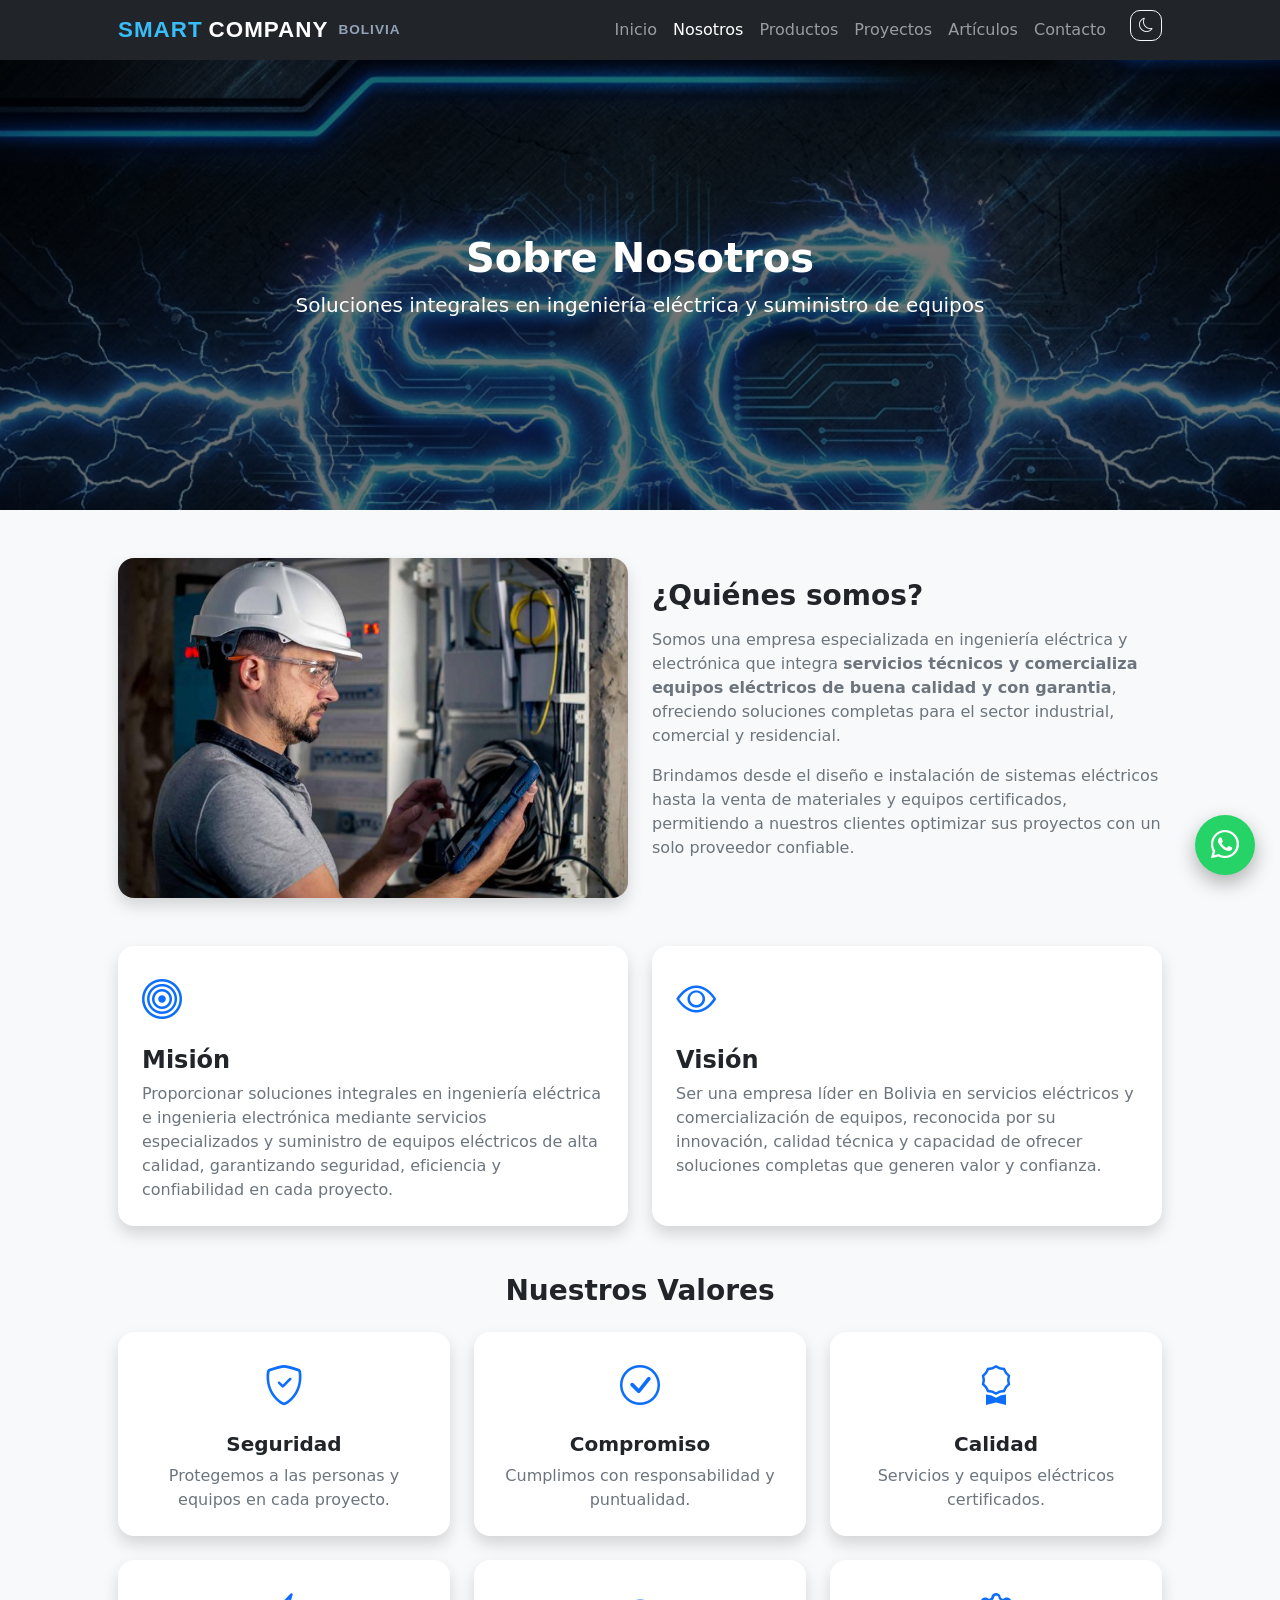
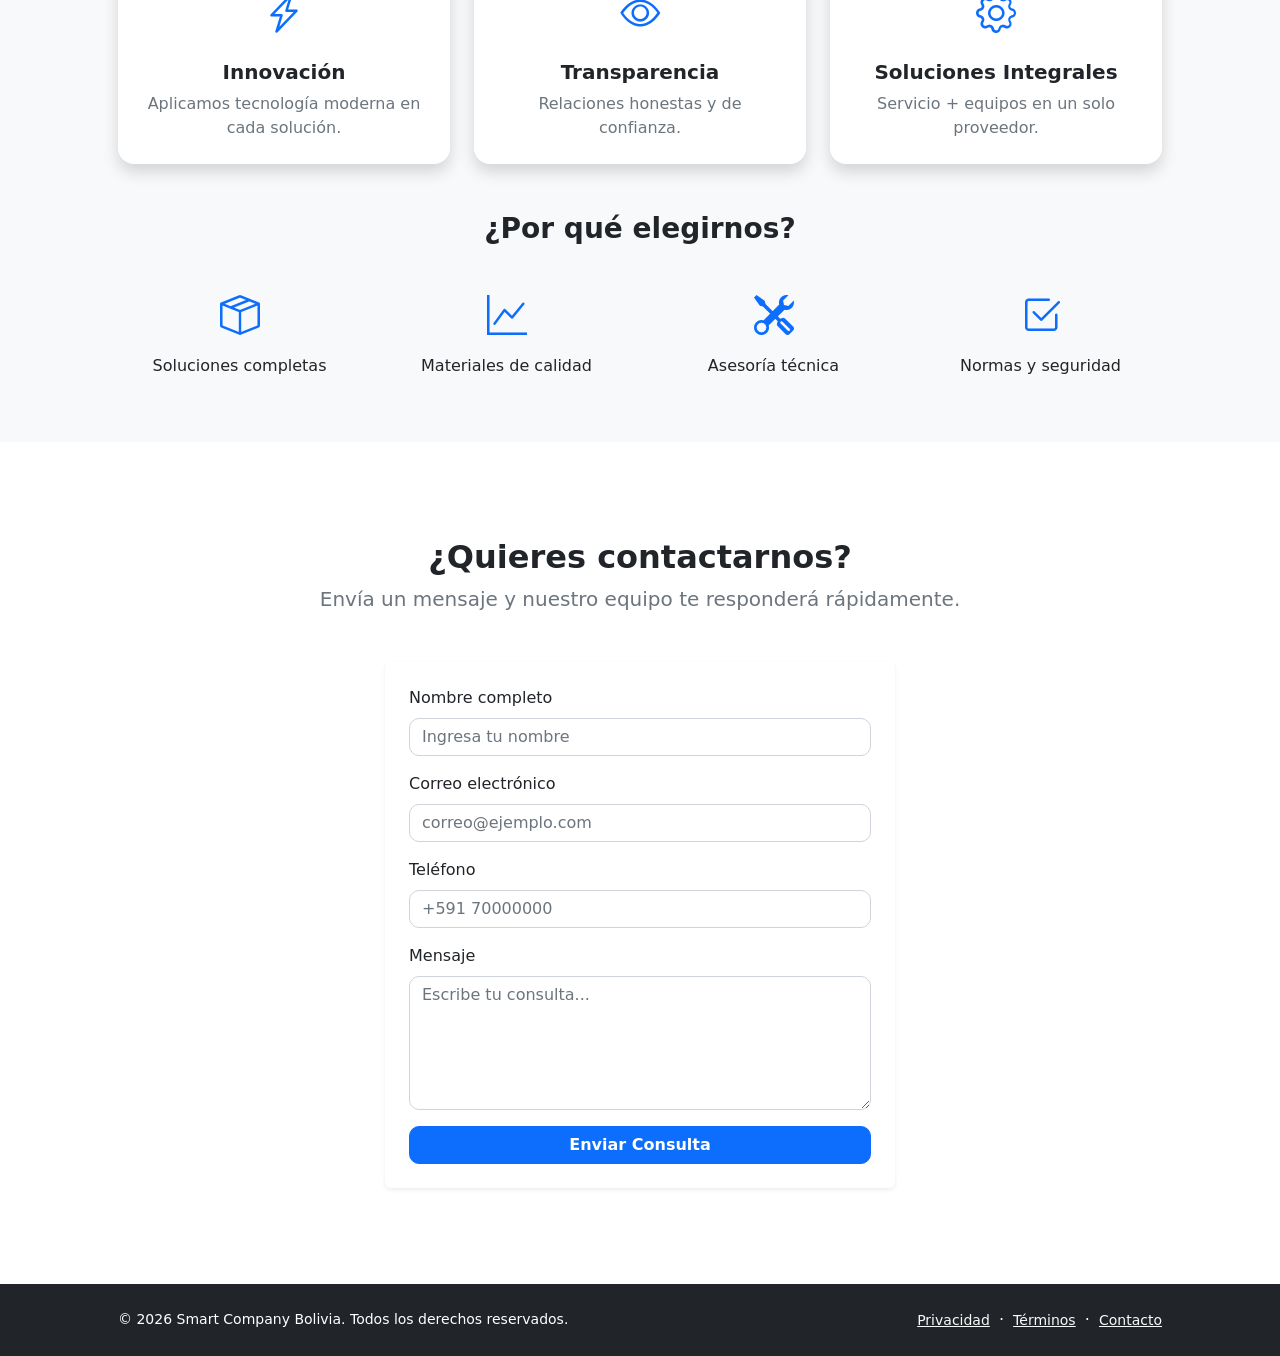
<file: Desktop/SmartCompany/about.html>
<!DOCTYPE html>
<html lang="es">
    <head>
        <meta charset="utf-8" />
        <meta name="viewport" content="width=device-width, initial-scale=1, shrink-to-fit=no" />
        <meta name="description" content="Smart Company Bolivia - Ingeniería eléctrica industrial, automatización y eficiencia energética." />
        <meta name="author" content="Sergio Coca" />
        <title>Nosotros | Smart Company Bolivia</title>

        <!-- Favicon-->
        <link rel="icon" type="image/x-icon" href="assets/img/iconoSC.ico" />
        <!-- Bootstrap icons-->
        <link href="https://cdn.jsdelivr.net/npm/bootstrap-icons@1.5.0/font/bootstrap-icons.css" rel="stylesheet" />
        <!-- Core theme CSS (includes Bootstrap)-->
        <link href="css/styles.css" rel="stylesheet" />
        <!-- AOS Animations CSS -->
        <link href="https://cdn.jsdelivr.net/npm/aos@2.3.4/dist/aos.css" rel="stylesheet">

         <style>
.hero-section {
    position: relative;
    height: 40vh;
    min-height: 450px;
    display: flex;
    align-items: center;
    justify-content: center;
    text-align: center;
    color: white;
    overflow: hidden;
}

.hero-section::before {
    content: "";
    position: absolute;
    inset: 0;
    background: rgba(0, 0, 0, 0.55);
}

.hero-section .container {
    position: relative;
    z-index: 2;
}
</style>
    </head>

    <body class="d-flex flex-column">
        <main class="flex-shrink-0">

            <!-- Navigation-->
            <nav class="navbar navbar-expand-lg navbar-dark bg-dark">
                <div class="container px-5">
                    <a class="navbar-brand modern-logo" href="index.html">
                   <span class="logo-smart">SMART</span>
                   <span class="logo-company">COMPANY</span>
                   <span class="logo-bolivia">BOLIVIA</span>
                     </a>
                    <button class="navbar-toggler" type="button" data-bs-toggle="collapse" data-bs-target="#navbarSupportedContent">
                        <span class="navbar-toggler-icon"></span>
                    </button>
                    <div class="collapse navbar-collapse" id="navbarSupportedContent">
                        <ul class="navbar-nav ms-auto mb-2 mb-lg-0">
                            <li class="nav-item"><a class="nav-link" href="index.html">Inicio</a></li>
                            <li class="nav-item"><a class="nav-link active" href="about.html">Nosotros</a></li>
                            <li class="nav-item"><a class="nav-link" href="products.html">Productos</a></li>
                            <li class="nav-item"><a class="nav-link" href="services.html">Proyectos</a></li>
                            <li class="nav-item"><a class="nav-link" href="blog.html">Artículos</a></li>
                            <li class="nav-item"><a class="nav-link" href="contact.html">Contacto</a></li>

                            <!-- BOTÓN DARK MODE -->
    <li class="nav-item ms-3">
        <button onclick="toggleDarkMode()" class="btn btn-outline-light btn-sm dark-toggle">
            <i class="bi bi-moon"></i>
        </button>
    </li>
                        </ul>
                    </div>
                </div>
            </nav>

            <!-- Header-->
          
<!-- HERO NOSOTROS -->
<section class="hero-section"
         style="background: url('assets/img/sc2.jpg') center center/cover fixed no-repeat;">
    <div class="container" data-aos="fade-up">
         <h1 class="fw-bold">Sobre Nosotros</h1>
        <p class="lead">Soluciones integrales en ingeniería eléctrica y suministro de equipos</p>
    </div>
</section>

<!-- SECCIÓN NOSOTROS -->
<section class="py-5 bg-light" id="nosotros">
    <div class="container px-5">


        <!-- QUIÉNES SOMOS -->
        <div class="row align-items-center mb-5">
            <div class="col-lg-6" data-aos="fade-right">
                <img src="assets/img/ing.jpg" class="img-fluid rounded-4 shadow" alt="Equipo eléctrico">
            </div>

            <div class="col-lg-6" data-aos="fade-left">
                <h3 class="fw-bold mb-3">¿Quiénes somos?</h3>
                <p class="text-muted">
                    Somos una empresa especializada en ingeniería eléctrica y electrónica que integra 
                    <strong>servicios técnicos y comercializa equipos eléctricos de buena calidad y con garantia</strong>, 
                    ofreciendo soluciones completas para el sector industrial, comercial y residencial.
                </p>
                <p class="text-muted">
                    Brindamos desde el diseño e instalación de sistemas eléctricos hasta la venta 
                    de materiales y equipos certificados, permitiendo a nuestros clientes optimizar 
                    sus proyectos con un solo proveedor confiable.
                </p>
            </div>
        </div>

        <!-- MISIÓN - VISIÓN -->
        <div class="row g-4 mb-5">

            <!-- MISIÓN -->
            <div class="col-md-6" data-aos="fade-up">
                <div class="card border-0 shadow h-100 p-4 rounded-4">
                    <div class="text-primary mb-3">
                        <i class="bi bi-bullseye fs-1"></i>
                    </div>
                    <h4 class="fw-bold">Misión</h4>
                    <p class="text-muted mb-0">
                        Proporcionar soluciones integrales en ingeniería eléctrica e ingenieria electrónica mediante servicios 
                        especializados y suministro de equipos eléctricos de alta calidad, garantizando 
                        seguridad, eficiencia y confiabilidad en cada proyecto.
                    </p>
                </div>
            </div>

            <!-- VISIÓN -->
            <div class="col-md-6" data-aos="fade-up" data-aos-delay="100">
                <div class="card border-0 shadow h-100 p-4 rounded-4">
                    <div class="text-primary mb-3">
                        <i class="bi bi-eye fs-1"></i>
                    </div>
                    <h4 class="fw-bold">Visión</h4>
                    <p class="text-muted mb-0">
                        Ser una empresa líder en Bolivia en servicios eléctricos y comercialización 
                        de equipos, reconocida por su innovación, calidad técnica y capacidad de 
                        ofrecer soluciones completas que generen valor y confianza.
                    </p>
                </div>
            </div>

        </div>

        <!-- VALORES -->
        <div class="text-center mb-4" data-aos="fade-up">
            <h3 class="fw-bold">Nuestros Valores</h3>
        </div>

        <div class="row g-4">

            <div class="col-md-4" data-aos="zoom-in">
                <div class="card border-0 shadow p-4 text-center h-100 rounded-4">
                    <i class="bi bi-shield-check fs-1 text-primary mb-3"></i>
                    <h5 class="fw-bold">Seguridad</h5>
                    <p class="text-muted mb-0">Protegemos a las personas y equipos en cada proyecto.</p>
                </div>
            </div>

            <div class="col-md-4" data-aos="zoom-in" data-aos-delay="100">
                <div class="card border-0 shadow p-4 text-center h-100 rounded-4">
                    <i class="bi bi-check-circle fs-1 text-primary mb-3"></i>
                    <h5 class="fw-bold">Compromiso</h5>
                    <p class="text-muted mb-0">Cumplimos con responsabilidad y puntualidad.</p>
                </div>
            </div>

            <div class="col-md-4" data-aos="zoom-in" data-aos-delay="200">
                <div class="card border-0 shadow p-4 text-center h-100 rounded-4">
                    <i class="bi bi-award fs-1 text-primary mb-3"></i>
                    <h5 class="fw-bold">Calidad</h5>
                    <p class="text-muted mb-0">Servicios y equipos eléctricos certificados.</p>
                </div>
            </div>

            <div class="col-md-4" data-aos="zoom-in">
                <div class="card border-0 shadow p-4 text-center h-100 rounded-4">
                    <i class="bi bi-lightning-charge fs-1 text-primary mb-3"></i>
                    <h5 class="fw-bold">Innovación</h5>
                    <p class="text-muted mb-0">Aplicamos tecnología moderna en cada solución.</p>
                </div>
            </div>

            <div class="col-md-4" data-aos="zoom-in" data-aos-delay="100">
                <div class="card border-0 shadow p-4 text-center h-100 rounded-4">
                    <i class="bi bi-eye fs-1 text-primary mb-3"></i>
                    <h5 class="fw-bold">Transparencia</h5>
                    <p class="text-muted mb-0">Relaciones honestas y de confianza.</p>
                </div>
            </div>

            <div class="col-md-4" data-aos="zoom-in" data-aos-delay="200">
                <div class="card border-0 shadow p-4 text-center h-100 rounded-4">
                    <i class="bi bi-gear fs-1 text-primary mb-3"></i>
                    <h5 class="fw-bold">Soluciones Integrales</h5>
                    <p class="text-muted mb-0">Servicio + equipos en un solo proveedor.</p>
                </div>
            </div>

        </div>

        <!-- POR QUÉ ELEGIRNOS -->
        <div class="mt-5 text-center" data-aos="fade-up">
            <h3 class="fw-bold mb-4">¿Por qué elegirnos?</h3>
        </div>

        <div class="row text-center g-4">

            <div class="col-md-3" data-aos="fade-up">
                <div class="p-3">
                    <i class="bi bi-box-seam fs-1 text-primary"></i>
                    <p class="mt-2 mb-0">Soluciones completas</p>
                </div>
            </div>

            <div class="col-md-3" data-aos="fade-up" data-aos-delay="100">
                <div class="p-3">
                    <i class="bi bi-graph-up fs-1 text-primary"></i>
                    <p class="mt-2 mb-0">Materiales de calidad</p>
                </div>
            </div>

            <div class="col-md-3" data-aos="fade-up" data-aos-delay="200">
                <div class="p-3">
                    <i class="bi bi-tools fs-1 text-primary"></i>
                    <p class="mt-2 mb-0">Asesoría técnica</p>
                </div>
            </div>

            <div class="col-md-3" data-aos="fade-up" data-aos-delay="300">
                <div class="p-3">
                    <i class="bi bi-check2-square fs-1 text-primary"></i>
                    <p class="mt-2 mb-0">Normas y seguridad</p>
                </div>
            </div>

        </div>

    </div>
</section>

<!-- Formulario de Contacto -->
<section class="py-5 bg-ligth">
    <div class="container px-5 my-5">
        <div class="text-center mb-5" data-aos="fade-up">
            <h2 class="fw-bolder">¿Quieres contactarnos?</h2>
            <p class="lead text-muted mb-0">
                Envía un mensaje y nuestro equipo te responderá rápidamente.
            </p>
        </div>
        <div class="row justify-content-center">
            <div class="col-lg-6" data-aos="fade-up" data-aos-delay="150">

                <form action="enviar.php" method="POST" class="p-4 rounded shadow-sm">

    <div class="mb-3">
        <label class="form-label">Nombre completo</label>
        <input type="text" name="nombre" class="form-control" placeholder="Ingresa tu nombre" required>
    </div>

    <div class="mb-3">
        <label class="form-label">Correo electrónico</label>
        <input type="email" name="email" class="form-control" placeholder="correo@ejemplo.com" required>
    </div>

    <div class="mb-3">
        <label class="form-label">Teléfono</label>
        <input type="tel" name="telefono" class="form-control" placeholder="+591 70000000">
    </div>

    <div class="mb-3">
        <label class="form-label">Mensaje</label>
        <textarea name="mensaje" rows="5" class="form-control" placeholder="Escribe tu consulta..." required></textarea>
    </div>

    <button type="submit" class="btn btn-primary w-100 fw-bold">
        Enviar Consulta
    </button>

</form>

            </div>
        </div>
    </div>
</section>
            

        </main>

         <!-- Footer-->
        <footer class="bg-dark py-4 mt-auto">
    <div class="container px-5">
        <div class="row align-items-center justify-content-between flex-column flex-sm-row">
            <div class="col-auto">
                <div class="small m-0 text-white">
                    © 2026 Smart Company Bolivia. Todos los derechos reservados.
                </div>
            </div>
            <div class="col-auto">
                <a class="link-light small" href="#">Privacidad</a>
                <span class="text-white mx-1">&middot;</span>
                <a class="link-light small" href="#">Términos</a>
                <span class="text-white mx-1">&middot;</span>
                <a class="link-light small" href="contact.html">Contacto</a>
            </div>
        </div>
    </div>
</footer>

        <!-- Bootstrap core JS-->
        <script src="https://cdn.jsdelivr.net/npm/bootstrap@5.2.3/dist/js/bootstrap.bundle.min.js"></script>
        <!-- Core theme JS-->
        <script src="js/scripts.js"></script>
        <!-- AOS Animations JS -->
        <script src="https://cdn.jsdelivr.net/npm/aos@2.3.4/dist/aos.js"></script>
        <script>
        AOS.init({
        duration: 800,
        once: true
        });
      </script>

      <!-- BOTÓN FLOTANTE WHATSAPP -->
<a href="https://wa.me/59170000000?text=Hola%20Smart%20Company%20Bolivia,%20quisiera%20información."
   class="whatsapp-float"
   target="_blank">
   <i class="bi bi-whatsapp"></i>
</a>

<style>
.whatsapp-float {
    position: fixed;
    width: 60px;
    height: 60px;
    bottom: 25px;
    right: 25px;
    background-color: #25D366;
    color: #FFF;
    border-radius: 50%;
    text-align: center;
    font-size: 28px;
    box-shadow: 0 8px 20px rgba(0,0,0,0.3);
    z-index: 1000;
    display: flex;
    align-items: center;
    justify-content: center;
    transition: all 0.3s ease;
    animation: pulse 2s infinite;
}

.whatsapp-float:hover {
    transform: scale(1.1);
    box-shadow: 0 12px 25px rgba(0,0,0,0.4);
    color: white;
}

@keyframes pulse {
    0% { box-shadow: 0 0 0 0 rgba(37,211,102, 0.7); }
    70% { box-shadow: 0 0 0 15px rgba(37,211,102, 0); }
    100% { box-shadow: 0 0 0 0 rgba(37,211,102, 0); }
}
</style>
<script>
function toggleDarkMode() {
    document.body.classList.toggle("dark-mode");

    // Guardar preferencia
    if(document.body.classList.contains("dark-mode")){
        localStorage.setItem("theme", "dark");
    } else {
        localStorage.setItem("theme", "light");
    }
}

// Mantener modo al recargar
window.onload = function() {
    if(localStorage.getItem("theme") === "dark"){
        document.body.classList.add("dark-mode");
    }
}
</script>
    </body>
</html>
</file>
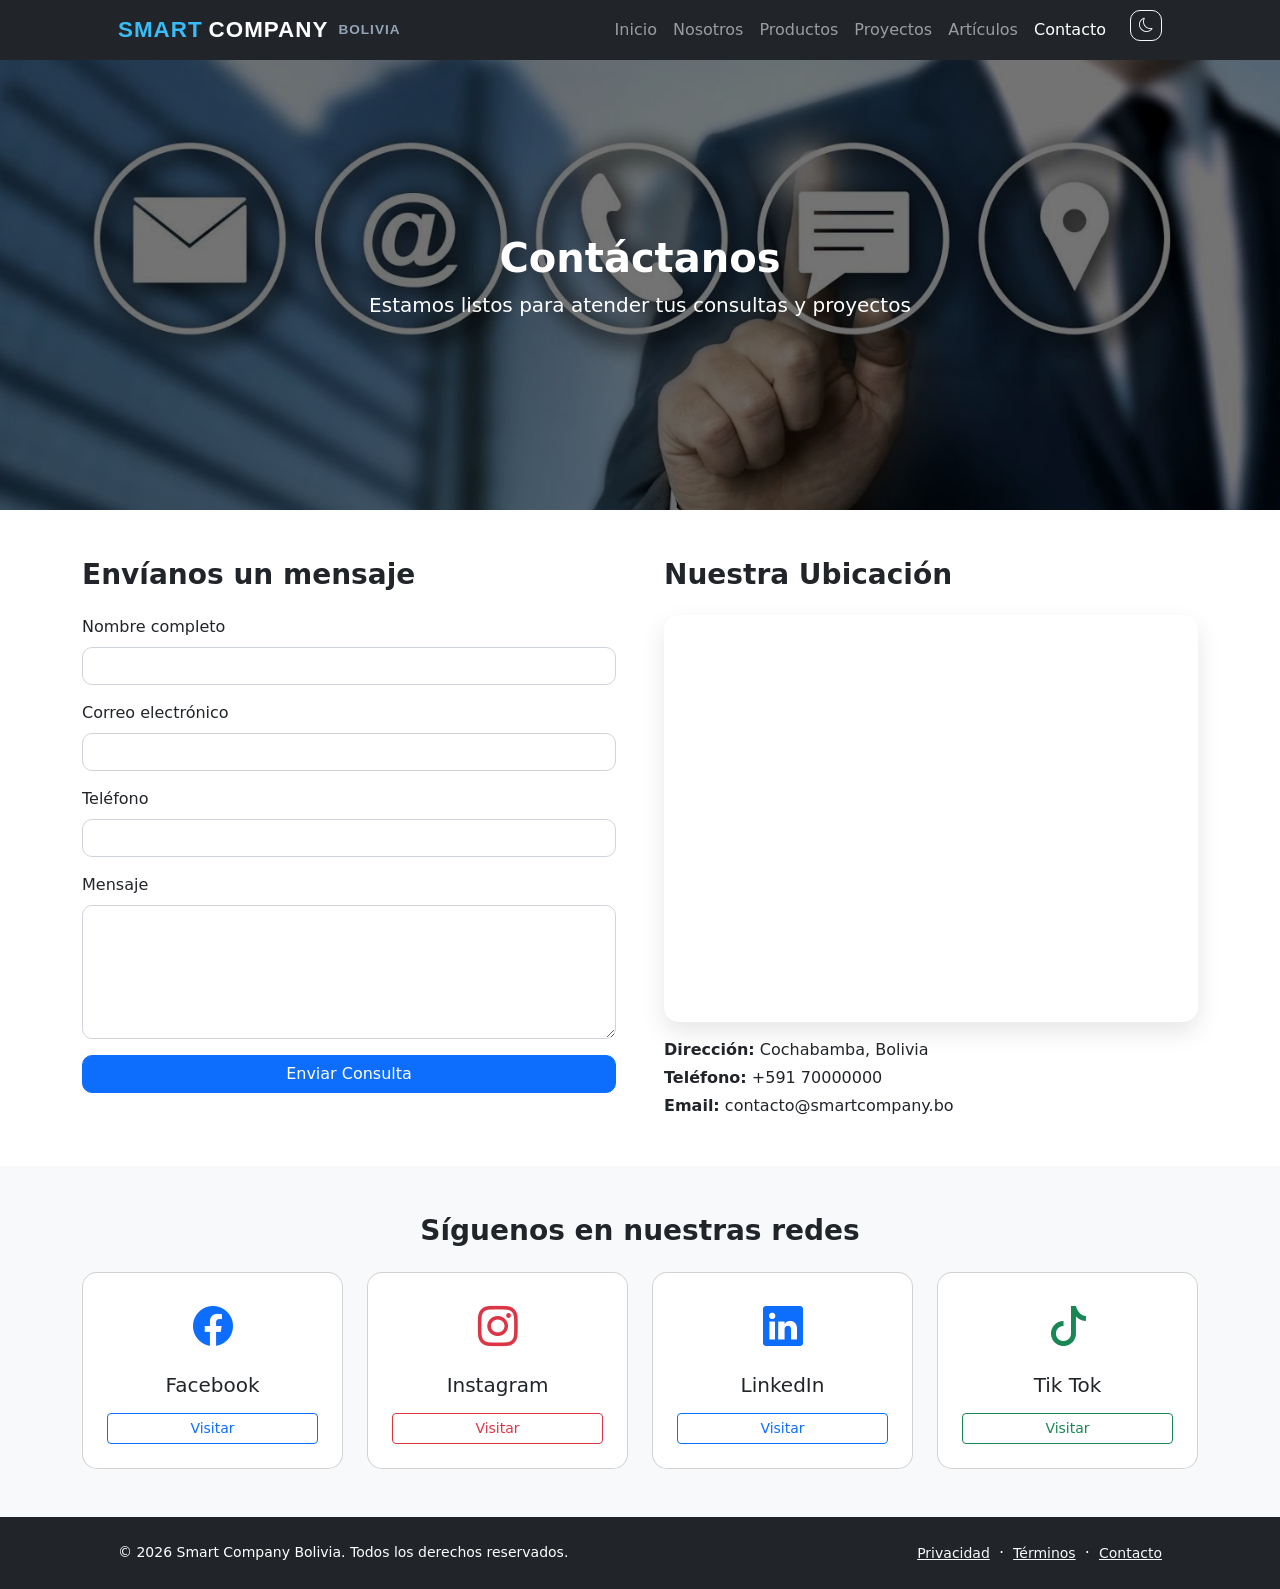
<file: Desktop/SmartCompany/contact.html>
<!DOCTYPE html>
<html lang="es">
<head>
    <meta charset="utf-8" />
    <meta name="viewport" content="width=device-width, initial-scale=1" />
    <title>Contacto | Smart Company Bolivia</title>

    <!-- Favicon -->
    <link rel="icon" type="image/x-icon" href="assets/img/iconoSC.ico" />

    <!-- Bootstrap CSS -->
    <link href="https://cdn.jsdelivr.net/npm/bootstrap@5.3.2/dist/css/bootstrap.min.css" rel="stylesheet">

    <!-- Bootstrap Icons -->
    <link href="https://cdn.jsdelivr.net/npm/bootstrap-icons@1.11.3/font/bootstrap-icons.css" rel="stylesheet">

    <!-- AOS Animations -->
    <link href="https://unpkg.com/aos@2.3.4/dist/aos.css" rel="stylesheet">

    <link href="css/styles.css" rel="stylesheet" />

    <style>
.hero-section {
    position: relative;
    height: 40vh;           /* Altura uniforme */
    min-height: 450px;      /* Altura mínima */
    display: flex;
    align-items: center;
    justify-content: center;
    text-align: center;
    color: white;
    overflow: hidden;
}

.hero-section::before {
    content: "";
    position: absolute;
    inset: 0;
    background: rgba(0, 0, 0, 0.55);
}

.hero-section .container {
    position: relative;
    z-index: 2;
}
</style>
</head>

<body class="d-flex flex-column">
<main class="flex-shrink-0">
         <!-- Navigation-->
<nav class="navbar navbar-expand-lg navbar-dark bg-dark">
    <div class="container px-5">
        
        <a class="navbar-brand modern-logo" href="index.html">
            <span class="logo-smart">SMART</span>
            <span class="logo-company">COMPANY</span>
            <span class="logo-bolivia">BOLIVIA</span>
        </a>

        <button class="navbar-toggler" 
                type="button" 
                data-bs-toggle="collapse" 
                data-bs-target="#navbarSupportedContent" 
                aria-controls="navbarSupportedContent" 
                aria-expanded="false" 
                aria-label="Toggle navigation">
            <span class="navbar-toggler-icon"></span>
        </button>

        <div class="collapse navbar-collapse" id="navbarSupportedContent">
            <ul class="navbar-nav ms-auto mb-2 mb-lg-0">
                <li class="nav-item">
                    <a class="nav-link" href="index.html">Inicio</a>
                </li>
                <li class="nav-item">
                    <a class="nav-link" href="about.html">Nosotros</a>
                </li>
                <li class="nav-item">
                    <a class="nav-link" href="products.html">Productos</a>
                </li>
                <li class="nav-item">
                    <a class="nav-link" href="services.html">Proyectos</a>
                </li>
                <li class="nav-item">
                    <a class="nav-link" href="blog.html">Artículos</a>
                </li>
                <li class="nav-item">
                    <a class="nav-link active" href="contact.html">Contacto</a>
                </li>
                <!-- BOTÓN DARK MODE -->
    <li class="nav-item ms-3">
        <button onclick="toggleDarkMode()" class="btn btn-outline-light btn-sm dark-toggle">
            <i class="bi bi-moon"></i>
        </button>
    </li>
            </ul>
        </div>

    </div>
</nav>
<!-- HERO -->
<section class="hero-section" 
         style="background: url('assets/img/contacto.jpg') center center/cover no-repeat;">
    <div class="container" data-aos="fade-up">
        <h1 class="fw-bold">Contáctanos</h1>
        <p class="lead">Estamos listos para atender tus consultas y proyectos</p>
    </div>
</section>
<!-- CONTENIDO -->
<section class="py-5">
    <div class="container">

        <div class="row g-5">

            <!-- FORMULARIO -->
            <div class="col-lg-6" data-aos="fade-right">
                <h3 class="fw-bold mb-4">Envíanos un mensaje</h3>

                <form action="enviar.php" method="POST">

                    <div class="mb-3">
                        <label class="form-label">Nombre completo</label>
                        <input type="text" name="nombre" class="form-control" required>
                    </div>

                    <div class="mb-3">
                        <label class="form-label">Correo electrónico</label>
                        <input type="email" name="email" class="form-control" required>
                    </div>

                    <div class="mb-3">
                        <label class="form-label">Teléfono</label>
                        <input type="tel" name="telefono" class="form-control">
                    </div>

                    <div class="mb-3">
                        <label class="form-label">Mensaje</label>
                        <textarea name="mensaje" rows="5" class="form-control" required></textarea>
                    </div>

                    <button type="submit" class="btn btn-primary w-100">
                        Enviar Consulta
                    </button>

                </form>
            </div>

            <!-- MAPA -->
            <div class="col-lg-6" data-aos="fade-left">
                <h3 class="fw-bold mb-4">Nuestra Ubicación</h3>

                <div class="map-container">
                    <iframe 
                        src="https://www.google.com/maps/embed?pb=!1m18!1m12!1m3!1d951.7907396971748!2d-66.1794404778858!3d-17.40396549327233!2m3!1f0!2f0!3f0!3m2!1i1024!2i768!4f13.1!3m3!1m2!1s0x93e3732a2b1ccd55%3A0x8df86fd09bc6bd57!2sFrial%20R%26R!5e0!3m2!1ses-419!2sbo!4v1775177887242!5m2!1ses-419!2sbo"
                        width="100%" 
                        height="400" 
                        style="border:0;" 
                        allowfullscreen="" 
                        loading="lazy">
                    </iframe>
                </div>

                <div class="mt-3">
                    <p class="mb-1"><strong>Dirección:</strong> Cochabamba, Bolivia</p>
                    <p class="mb-1"><strong>Teléfono:</strong> +591 70000000</p>
                    <p class="mb-0"><strong>Email:</strong> contacto@smartcompany.bo</p>
                </div>
            </div>

        </div>
    </div>
</section>

<!-- REDES SOCIALES -->
<section class="py-5 bg-light" id="nosotros">
    <div class="container text-center">
        <h3 class="fw-bold mb-4" data-aos="fade-up">Síguenos en nuestras redes</h3>

        <div class="row justify-content-center g-4">

            <div class="col-md-3" data-aos="zoom-in">
                <div class="card social-card p-4">
                    <i class="bi bi-facebook fs-1 text-primary"></i>
                    <h5 class="mt-3">Facebook</h5>
                    <a href="https://www.facebook.com/profile.php?id=61582420240080" class="btn btn-outline-primary btn-sm mt-2">Visitar</a>
                </div>
            </div>

            <div class="col-md-3" data-aos="zoom-in" data-aos-delay="100">
                <div class="card social-card p-4">
                    <i class="bi bi-instagram fs-1 text-danger"></i>
                    <h5 class="mt-3">Instagram</h5>
                    <a href="https://www.instagram.com/smart.company.electric/" class="btn btn-outline-danger btn-sm mt-2">Visitar</a>
                </div>
            </div>

            <div class="col-md-3" data-aos="zoom-in" data-aos-delay="200">
                <div class="card social-card p-4">
                    <i class="bi bi-linkedin fs-1 text-primary"></i>
                    <h5 class="mt-3">LinkedIn</h5>
                    <a href="#" class="btn btn-outline-primary btn-sm mt-2">Visitar</a>
                </div>
            </div>

            <div class="col-md-3" data-aos="zoom-in" data-aos-delay="300">
                <div class="card social-card p-4">
                    <i class="bi bi-tiktok fs-1 text-success"></i>
                    <h5 class="mt-3">Tik Tok</h5>
                    <a href="#" class="btn btn-outline-success btn-sm mt-2">Visitar</a>
                </div>
            </div>

        </div>
    </div>
</section>

 <!-- Footer-->
        <footer class="bg-dark py-4 mt-auto">
    <div class="container px-5">
        <div class="row align-items-center justify-content-between flex-column flex-sm-row">
            <div class="col-auto">
                <div class="small m-0 text-white">
                    © 2026 Smart Company Bolivia. Todos los derechos reservados.
                </div>
            </div>
            <div class="col-auto">
                <a class="link-light small" href="#">Privacidad</a>
                <span class="text-white mx-1">&middot;</span>
                <a class="link-light small" href="#">Términos</a>
                <span class="text-white mx-1">&middot;</span>
                <a class="link-light small" href="contact.html">Contacto</a>
            </div>
        </div>
    </div>
</footer>

<!-- Bootstrap JS -->
<script src="https://cdn.jsdelivr.net/npm/bootstrap@5.3.2/dist/js/bootstrap.bundle.min.js"></script>

<!-- AOS Animations -->
<script src="https://unpkg.com/aos@2.3.4/dist/aos.js"></script>
<script>
    AOS.init({
        duration: 1000,
        once: true
    });
</script>
<script>
function toggleDarkMode() {
    document.body.classList.toggle("dark-mode");

    // Guardar preferencia
    if(document.body.classList.contains("dark-mode")){
        localStorage.setItem("theme", "dark");
    } else {
        localStorage.setItem("theme", "light");
    }
}

// Mantener modo al recargar
window.onload = function() {
    if(localStorage.getItem("theme") === "dark"){
        document.body.classList.add("dark-mode");
    }
}
</script>
</body>
</html>
</file>
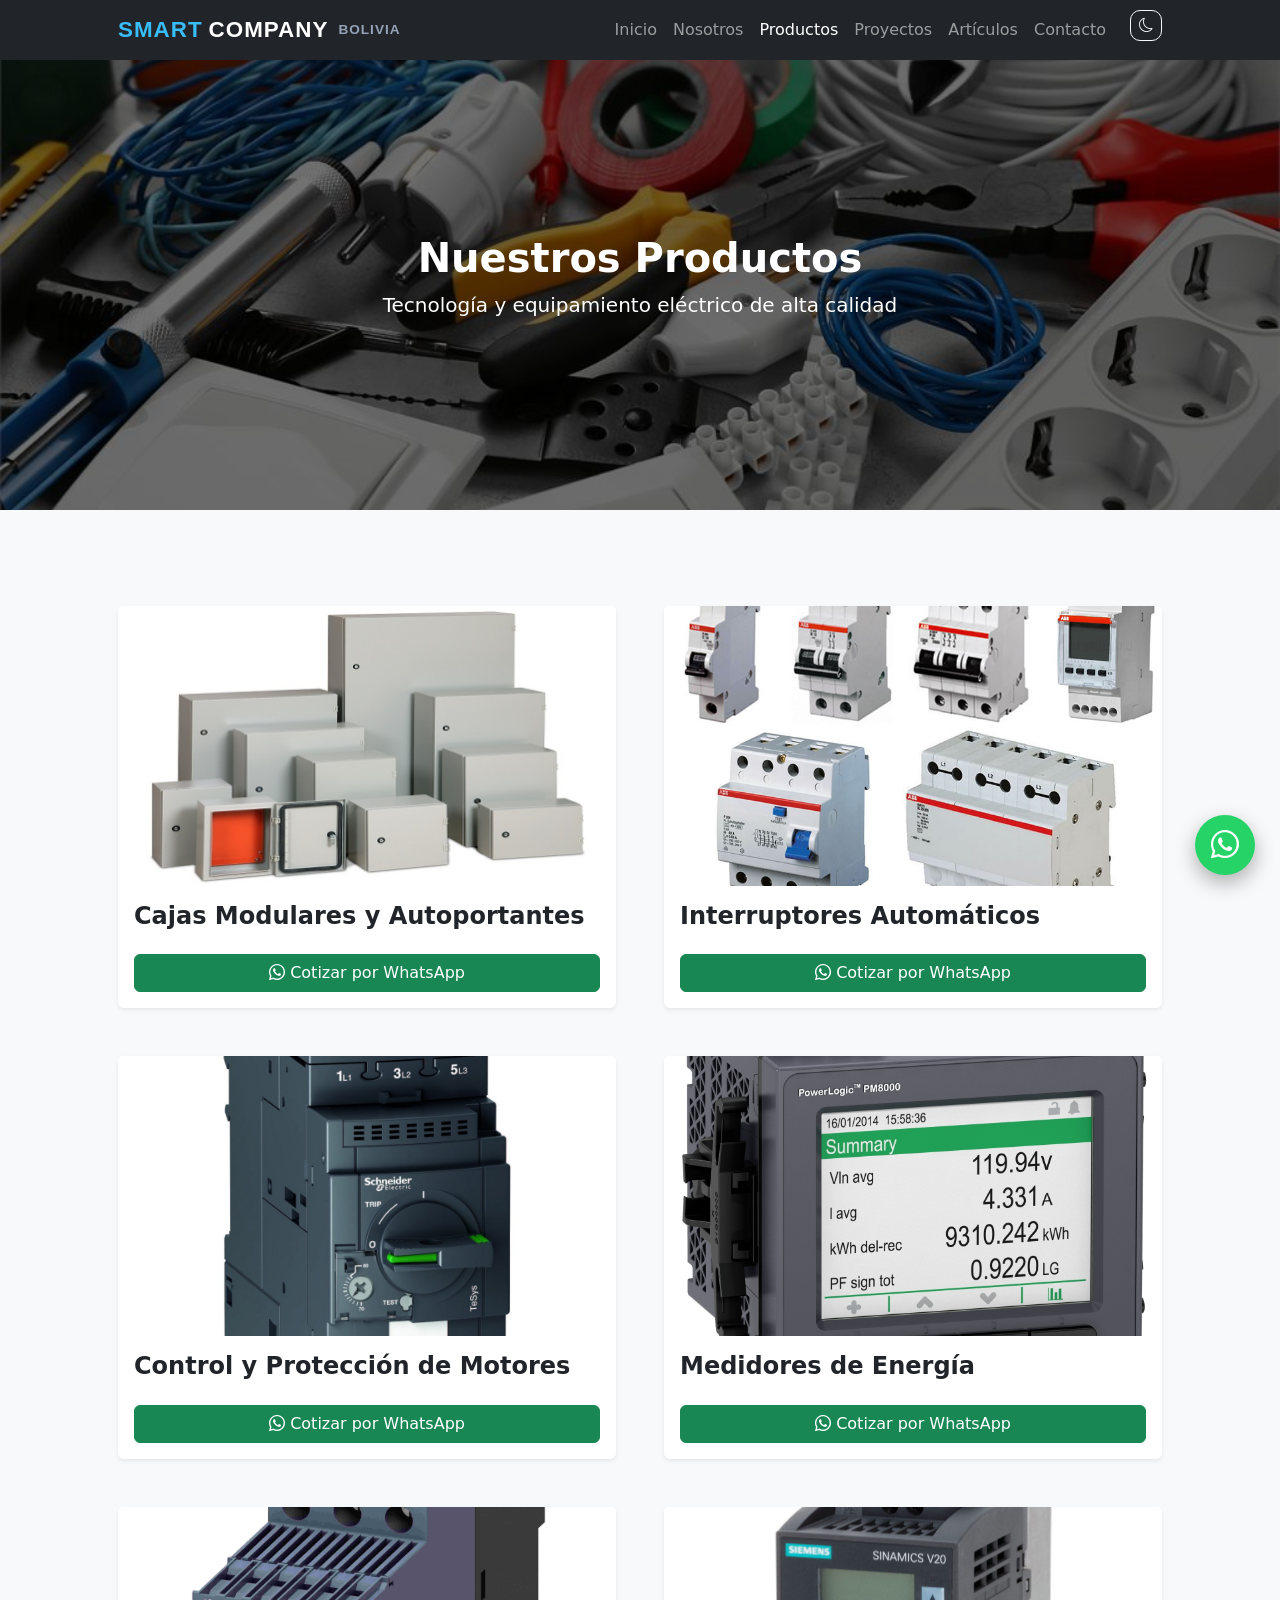
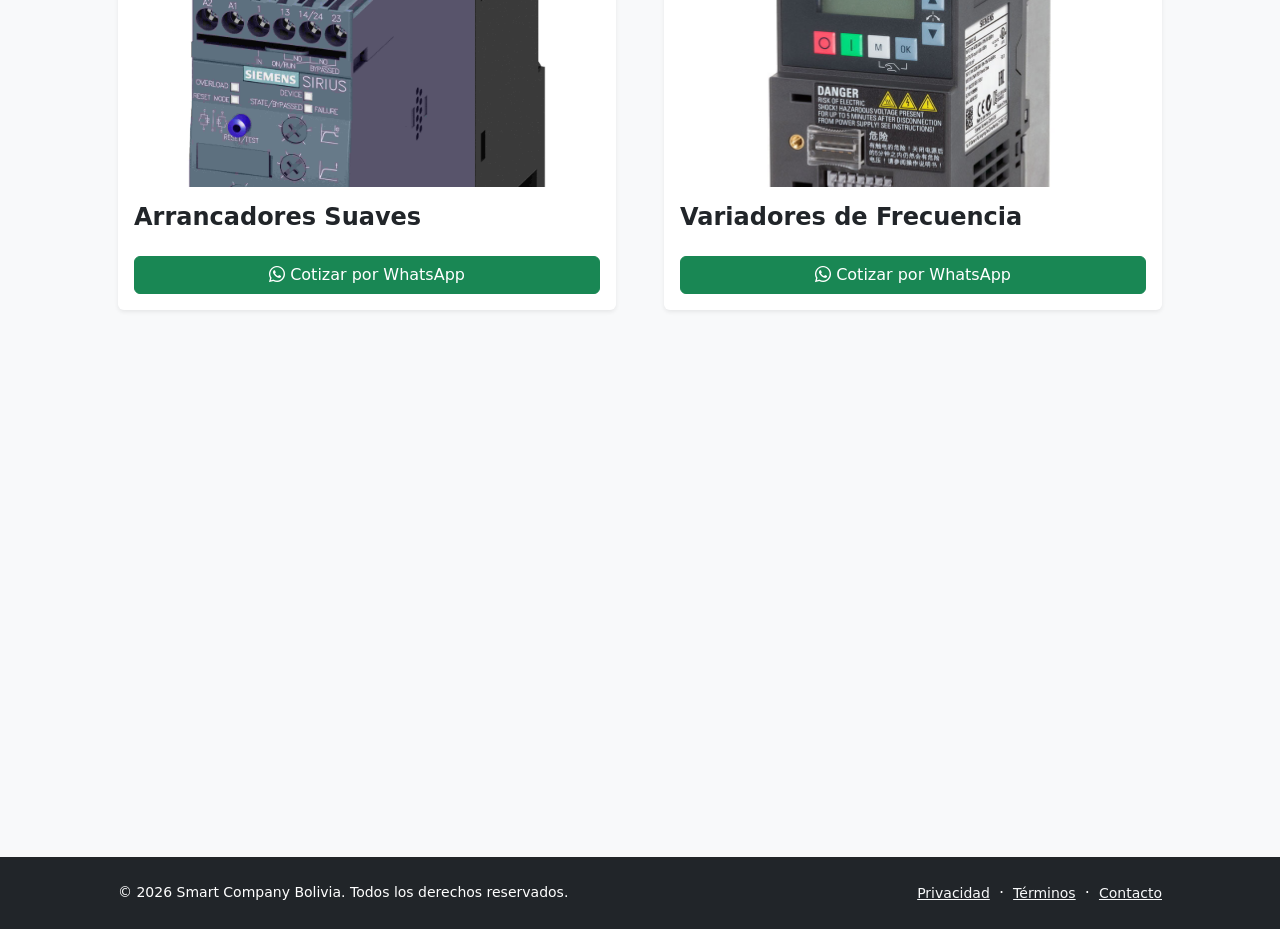
<file: Desktop/SmartCompany/products.html>
<!DOCTYPE html>
<html lang="es">
<head>
    <meta charset="utf-8" />
    <meta name="viewport" content="width=device-width, initial-scale=1" />
    <meta name="description" content="Smart Company Bolivia ofrece soluciones y productos eléctricos industriales con altos estándares de seguridad y eficiencia." />
    <meta name="author" content="Smart Company Bolivia" />
    <title>Productos | Smart Company Bolivia</title>

    <!-- Favicon-->
    <link rel="icon" type="image/x-icon" href="assets/img/iconoSC.ico" />

    <!-- Bootstrap icons-->
    <link href="https://cdn.jsdelivr.net/npm/bootstrap-icons@1.5.0/font/bootstrap-icons.css" rel="stylesheet" />

    <!-- Core theme CSS -->
    <link href="css/styles.css" rel="stylesheet" />

    <!-- AOS Animations -->
    <link href="https://cdn.jsdelivr.net/npm/aos@2.3.4/dist/aos.css" rel="stylesheet">
    <style>
.hero-section {
    position: relative;
    height: 40vh;
    min-height: 450px;
    display: flex;
    align-items: center;
    justify-content: center;
    text-align: center;
    color: white;
    overflow: hidden;
}

.hero-section::before {
    content: "";
    position: absolute;
    inset: 0;
    background: rgba(0, 0, 0, 0.55);
}

.hero-section .container {
    position: relative;
    z-index: 2;
}
</style>
</head>

<body class="d-flex flex-column h-100">
<main class="flex-shrink-0">

<!-- Navigation -->
<nav class="navbar navbar-expand-lg navbar-dark bg-dark">
    <div class="container px-5">
        <a class="navbar-brand modern-logo" href="index.html">
                   <span class="logo-smart">SMART</span>
                   <span class="logo-company">COMPANY</span>
                   <span class="logo-bolivia">BOLIVIA</span>
                     </a>
        <button class="navbar-toggler" type="button" data-bs-toggle="collapse"
            data-bs-target="#navbarSupportedContent">
            <span class="navbar-toggler-icon"></span>
        </button>

        <div class="collapse navbar-collapse" id="navbarSupportedContent">
          <ul class="navbar-nav ms-auto mb-2 mb-lg-0">
            <li class="nav-item"><a class="nav-link" href="index.html">Inicio</a></li>
            <li class="nav-item"><a class="nav-link" href="about.html">Nosotros</a></li>
            <li class="nav-item"><a class="nav-link active" href="products.html">Productos</a></li>
            <li class="nav-item"><a class="nav-link" href="services.html">Proyectos</a></li>
            <li class="nav-item"><a class="nav-link" href="blog.html">Artículos</a></li>
            <li class="nav-item"><a class="nav-link" href="contact.html">Contacto</a></li>

                                    <!-- BOTÓN DARK MODE -->
    <li class="nav-item ms-3">
        <button onclick="toggleDarkMode()" class="btn btn-outline-light btn-sm dark-toggle">
            <i class="bi bi-moon"></i>
        </button>
    </li>
        </ul>
       </div>
     </div>
</nav>

<!-- HERO PRODUCTOS -->
<section class="hero-section"
         style="background: url('assets/img/productos.jpg') center center/cover no-repeat;">
    <div class="container" data-aos="fade-up">
        <h1 class="fw-bold">Nuestros Productos</h1>
        <p class="lead">Tecnología y equipamiento eléctrico de alta calidad</p>
    </div>
</section>

<!-- PRODUCTOS -->
<section class="py-5 bg-light" id="productos">
    <div class="container px-5 my-5">

        <div class="row gx-5 gy-5">

            <!-- Producto -->
               <div class="col-lg-6" data-aos="fade-up" data-aos-delay="450">
                <div class="card shadow-sm border-0 h-100 product-card">
                    <img class="card-img-top img-fluid" src="assets/img/cajas.png" alt="Cableado estructurado">
                    <div class="card-body">
                        <h4 class="fw-bold">Cajas Modulares y Autoportantes</h4>
                        <a href="https://wa.me/59178494985?text=Hola,%20quiero%20cotizar%20cajas%20modulares"
                        class="btn btn-success mt-3 w-100"  target="_blank">
                        <i class="bi bi-whatsapp"></i> Cotizar por WhatsApp
                        </a>
                    </div>
                </div>
            </div>

            <div class="col-lg-6" data-aos="fade-up" data-aos-delay="150">
                <div class="card shadow-sm border-0 h-100 product-card">
                    <img class="card-img-top img-fluid" src="assets/img/interruptores.jpg" alt="Transformadores eléctricos">
                    <div class="card-body">
                        <h4 class="fw-bold">Interruptores Automáticos</h4>
                        <a href="https://wa.me/59178494985?text=Hola,%20quiero%20cotizar%20interruptores%20automáticos"
                        class="btn btn-success mt-3 w-100"  target="_blank">
                        <i class="bi bi-whatsapp"></i> Cotizar por WhatsApp
                        </a>
                    </div>
                </div>
            </div>

            <div class="col-lg-6" data-aos="fade-up" data-aos-delay="300">
                <div class="card shadow-sm border-0 h-100 product-card">
                    <img class="card-img-top img-fluid" src="assets/img/guardamotor.jpg" alt="Iluminación industrial">
                    <div class="card-body">
                        <h4 class="fw-bold">Control y Protección de Motores</h4>
                        <a href="https://wa.me/59178494985?text=Hola,%20quiero%20cotizar%20protección%20para%20motores"
                        class="btn btn-success mt-3 w-100"  target="_blank">
                        <i class="bi bi-whatsapp"></i> Cotizar por WhatsApp
                        </a>
                    </div>
                </div>
            </div>

        
          
               <div class="col-lg-6" data-aos="fade-up">
                <div class="card shadow-sm border-0 h-100 product-card">
                    <img class="card-img-top img-fluid" src="assets/img/medidor.jpg" alt="Tableros eléctricos industriales">
                    <div class="card-body">
                        <h4 class="fw-bold">Medidores de Energía</h4>
                       <a href="https://wa.me/59178494985?text=Hola,%20quiero%20cotizar%20medidores"
                        class="btn btn-success mt-3 w-100"  target="_blank">
                        <i class="bi bi-whatsapp"></i> Cotizar por WhatsApp
                        </a>
                    </div>
                </div>
            </div>

             <div class="col-lg-6" data-aos="fade-up" data-aos-delay="300">
                <div class="card shadow-sm border-0 h-100 product-card">
                    <img class="card-img-top img-fluid" src="assets/img/SS.jpg" alt="Iluminación industrial">
                    <div class="card-body">
                        <h4 class="fw-bold">Arrancadores Suaves</h4>
                        <a href="https://wa.me/59178494985?text=Hola,%20quiero%20cotizar%20Arrancadores"
                        class="btn btn-success mt-3 w-100"  target="_blank">
                        <i class="bi bi-whatsapp"></i> Cotizar por WhatsApp
                        </a>
                    </div>
                </div>
            </div>

            <div class="col-lg-6" data-aos="fade-up" data-aos-delay="450">
                <div class="card shadow-sm border-0 h-100 product-card">
                    <img class="card-img-top img-fluid" src="assets/img/variador.jpg" alt="Cableado estructurado">
                    <div class="card-body">
                        <h4 class="fw-bold">Variadores de Frecuencia</h4>
                       <a href="https://wa.me/59178494985?text=Hola,%20quiero%20cotizar%20variadores"
                        class="btn btn-success mt-3 w-100"  target="_blank">
                        <i class="bi bi-whatsapp"></i> Cotizar por WhatsApp
                        </a>
                    </div>
                </div>
            </div>

            <div class="col-lg-6" data-aos="fade-up" data-aos-delay="450">
                <div class="card shadow-sm border-0 h-100 product-card">
                    <img class="card-img-top img-fluid" src="assets/img/cables-electricos.jpg" alt="Cableado estructurado">
                    <div class="card-body">
                        <h4 class="fw-bold">Cables</h4>
                        <a href="https://wa.me/59178494985?text=Hola,%20quiero%20cotizar%20cables"
                        class="btn btn-success mt-3 w-100"  target="_blank">
                        <i class="bi bi-whatsapp"></i> Cotizar por WhatsApp
                        </a>
                    </div>
                </div>
            </div>

            <div class="col-lg-6" data-aos="fade-up" data-aos-delay="450">
                <div class="card shadow-sm border-0 h-100 product-card">
                    <img class="card-img-top img-fluid" src="assets/img/boroneras.jpg" alt="Cableado estructurado">
                    <div class="card-body">
                        <h4 class="fw-bold">Botoneras y Accesorios</h4>
                        <a href="https://wa.me/59178494985?text=Hola,%20quiero%20cotizar%20accesorios"
                        class="btn btn-success mt-3 w-100"  target="_blank">
                        <i class="bi bi-whatsapp"></i> Cotizar por WhatsApp
                        </a>
                    </div>
                </div>
            </div>

        </div>
        
    </div>
</section>

</main>

 <!-- Footer-->
        <footer class="bg-dark py-4 mt-auto">
    <div class="container px-5">
        <div class="row align-items-center justify-content-between flex-column flex-sm-row">
            <div class="col-auto">
                <div class="small m-0 text-white">
                    © 2026 Smart Company Bolivia. Todos los derechos reservados.
                </div>
            </div>
            <div class="col-auto">
                <a class="link-light small" href="#">Privacidad</a>
                <span class="text-white mx-1">&middot;</span>
                <a class="link-light small" href="#">Términos</a>
                <span class="text-white mx-1">&middot;</span>
                <a class="link-light small" href="contact.html">Contacto</a>
            </div>
        </div>
    </div>
</footer>

<!-- Scripts -->
<script src="https://cdn.jsdelivr.net/npm/bootstrap@5.2.3/dist/js/bootstrap.bundle.min.js"></script>
<script src="js/scripts.js"></script>
<script src="https://cdn.jsdelivr.net/npm/aos@2.3.4/dist/aos.js"></script>
<script>
    AOS.init({
        duration: 800,
        once: true
    });
</script>
<!-- BOTÓN FLOTANTE WHATSAPP -->
<a href="https://wa.me/59170000000?text=Hola%20Smart%20Company%20Bolivia,%20quisiera%20información."
   class="whatsapp-float"
   target="_blank">
   <i class="bi bi-whatsapp"></i>
</a>

<style>
.whatsapp-float {
    position: fixed;
    width: 60px;
    height: 60px;
    bottom: 25px;
    right: 25px;
    background-color: #25D366;
    color: #FFF;
    border-radius: 50%;
    text-align: center;
    font-size: 28px;
    box-shadow: 0 8px 20px rgba(0,0,0,0.3);
    z-index: 1000;
    display: flex;
    align-items: center;
    justify-content: center;
    transition: all 0.3s ease;
    animation: pulse 2s infinite;
}

.whatsapp-float:hover {
    transform: scale(1.1);
    box-shadow: 0 12px 25px rgba(0,0,0,0.4);
    color: white;
}

@keyframes pulse {
    0% { box-shadow: 0 0 0 0 rgba(37,211,102, 0.7); }
    70% { box-shadow: 0 0 0 15px rgba(37,211,102, 0); }
    100% { box-shadow: 0 0 0 0 rgba(37,211,102, 0); }
}
</style>

<script>
function toggleDarkMode() {
    document.body.classList.toggle("dark-mode");

    // Guardar preferencia
    if(document.body.classList.contains("dark-mode")){
        localStorage.setItem("theme", "dark");
    } else {
        localStorage.setItem("theme", "light");
    }
}

// Mantener modo al recargar
window.onload = function() {
    if(localStorage.getItem("theme") === "dark"){
        document.body.classList.add("dark-mode");
    }
}
</script>
</body>
</html>
</file>
